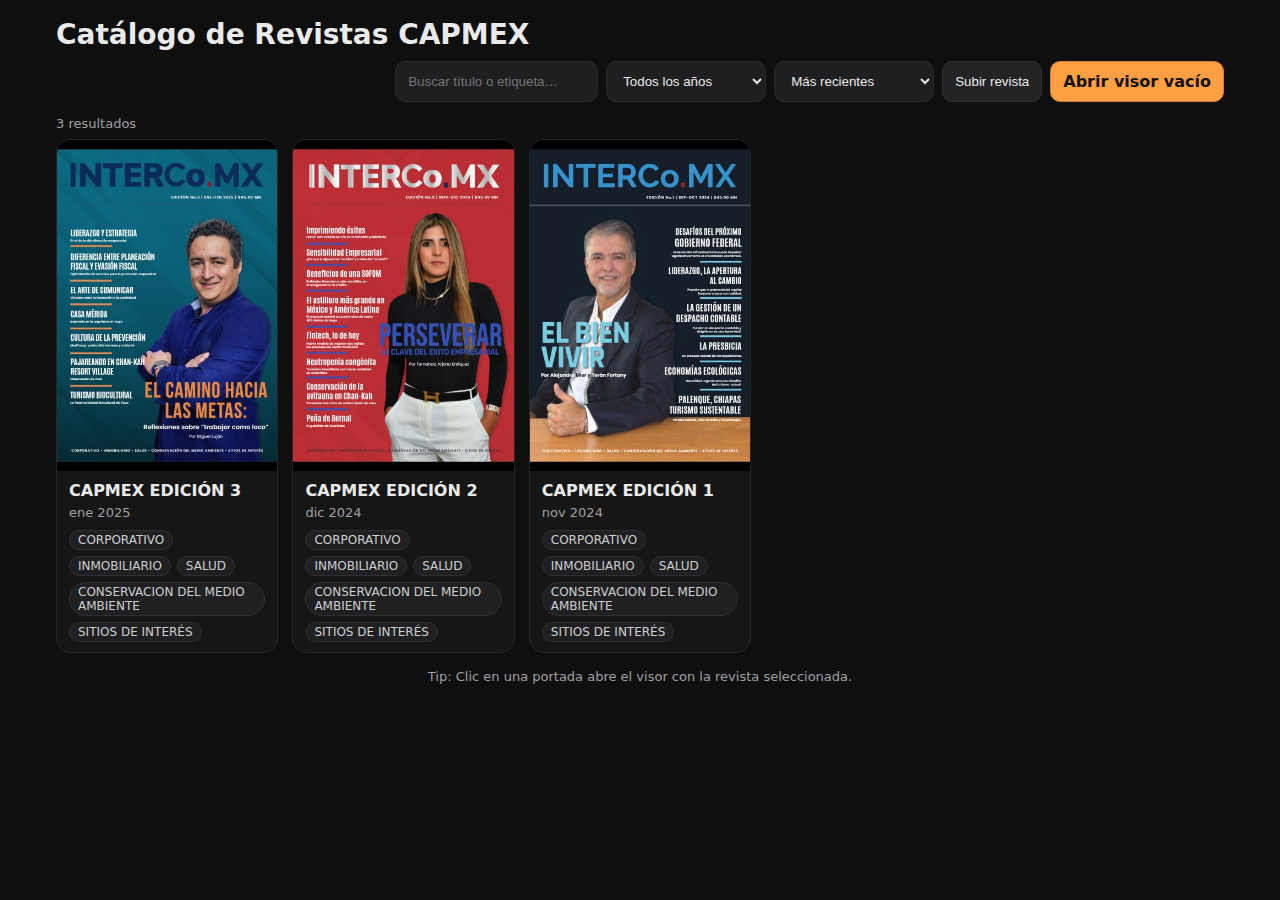
<file: catalogo.html>
<!doctype html>
<html lang="es">
<head>
  <meta charset="utf-8" />
  <title>Catálogo de Revistas CAPMEX</title>
  <meta name="viewport" content="width=device-width, initial-scale=1" />
  <style>
    :root{
      --bg:#0f0f10; --panel:#161617; --txt:#eaeaea; --muted:#a0a0a0; --accent:#ff9f43;
      --maxw:1200px;
    }
    *{box-sizing:border-box}
    html,body{height:100%}
    body{margin:0;background:var(--bg);color:var(--txt);font-family:system-ui,-apple-system,Segoe UI,Roboto,Arial,sans-serif}
    a{color:inherit;text-decoration:none}
    .wrap{max-width:var(--maxw);margin:0 auto;padding:18px 16px}
    header{display:flex;flex-wrap:wrap;gap:10px;align-items:center;margin-bottom:14px}
    h1{margin:0;font-size:clamp(20px,2.6vw,28px)}
    .bar{display:flex;gap:8px;flex-wrap:wrap;margin-left:auto}
    .bar input,.bar select{background:#1f1f21;color:var(--txt);border:1px solid #2a2a2c;border-radius:10px;padding:10px 12px;min-width:160px}
    .btn{background:#232325;border:1px solid #2e2e31;color:var(--txt);border-radius:10px;padding:10px 12px;cursor:pointer}
    .btn:hover{background:#2b2b2f}
    .btn.accent{background:var(--accent);border-color:#cd7e2f;color:#121212;font-weight:600}
    .muted{color:var(--muted);font-size:13px}
    .grid{display:grid;gap:14px;grid-template-columns:repeat(auto-fill,minmax(220px,1fr))}
    .card{background:var(--panel);border:1px solid #252528;border-radius:14px;overflow:hidden;display:flex;flex-direction:column}
    .thumb{aspect-ratio:2/3;background:#0b0b0b;display:block;position:relative;overflow:hidden}
    .thumb img{width:100%;height:100%;object-fit:cover;display:block;transition:transform .25s ease}
    .card:hover .thumb img{transform:scale(1.03)}
    .meta{padding:10px 12px;display:flex;flex-direction:column;gap:4px}
    .title{font-weight:600;line-height:1.25}
    .sub{font-size:13px;color:var(--muted)}
    .tags{display:flex;gap:6px;flex-wrap:wrap;margin-top:6px}
    .tag{font-size:12px;color:#cfcfcf;border:1px solid #303033;background:#202023;border-radius:999px;padding:2px 8px}
    footer{margin-top:16px;display:flex;justify-content:center}
    .empty{padding:24px;text-align:center;color:var(--muted)}

    /* diálogo */
    dialog{border:1px solid #303033;background:#171718;color:var(--txt);border-radius:14px;padding:0;max-width:min(760px,96vw)}
    dialog header{padding:12px 14px;border-bottom:1px solid #2a2a2c}
    dialog .content{padding:14px}
    dialog .row{display:flex;gap:8px;flex-wrap:wrap}
    dialog input{width:100%;background:#1f1f21;color:var(--txt);border:1px solid #2a2a2c;border-radius:10px;padding:10px 12px}
    dialog .actions{display:flex;gap:8px;justify-content:flex-end;padding:12px 14px;border-top:1px solid #2a2a2c}
    .code{background:#0e0e0f;border:1px solid #2a2a2c;border-radius:10px;padding:10px;overflow:auto;font-family:ui-monospace, SFMono-Regular, Menlo, Consolas, monospace;font-size:12px;color:#e6e6e6}
  </style>
</head>
<body>
  <div class="wrap">
    <header>
      <h1>Catálogo de Revistas CAPMEX</h1>
      <div class="bar">
        <input id="q" type="search" placeholder="Buscar título o etiqueta…" />
        <select id="year"></select>
        <select id="sort">
          <option value="date-desc">Más recientes</option>
          <option value="date-asc">Más antiguas</option>
          <option value="title-asc">Título A–Z</option>
          <option value="title-desc">Título Z–A</option>
        </select>
        <button id="btnUpload" class="btn">Subir revista</button>
        <a href="flipbook2.html" class="btn accent" id="demoLink" target="_blank" rel="noopener">Abrir visor vacío</a>
      </div>
    </header>

    <div id="count" class="muted" style="margin-bottom:8px"></div>

    <section id="grid" class="grid" aria-live="polite"></section>
    <div id="empty" class="empty" hidden>No hay resultados con los filtros actuales.</div>

    <footer class="muted">Tip: Clic en una portada abre el visor con la revista seleccionada.</footer>
  </div>

  <!-- Diálogo: Subir revista -->
  <dialog id="dlgUpload">
    <header><strong>Subir nueva revista</strong></header>
    <div class="content">
      <div class="row">
        <input id="uTitle" placeholder="Título (ej. INTERCo.MX No. 2)" />
        <input id="uMonth" type="month" />
      </div>
      <div class="row">
        <input id="uTags" placeholder="Etiquetas (separadas por coma, ej. salud, turismo)" />
      </div>
      <div class="row" style="gap:12px;align-items:flex-start;margin-top:8px">
        <div style="flex:1 1 260px">
          <input id="uPdf" type="file" accept="application/pdf" />
          <div class="muted" style="margin-top:6px">Selecciona el PDF (solo .pdf)</div>
          <canvas id="uCanvas" width="400" height="600" style="margin-top:10px;background:#000;border-radius:10px;border:1px solid #2a2a2c"></canvas>
          <div class="muted" style="margin-top:6px">Miniatura 400×600 (generada)</div>
        </div>
        <div style="flex:1 1 320px">
          <div class="muted" style="margin-bottom:6px">Ficha generada</div>
          <pre id="uJson" class="code" style="height:260px;overflow:auto">{ }</pre>
        </div>
      </div>
    </div>
    <div class="actions">
      <button id="uCancel" class="btn">Cancelar</button>
      <button id="uSend" class="btn accent">Guardar en servidor</button>
    </div>
  </dialog>

  <!-- Librería PDF.js local -->
  <script src="assets/revistas/portadas/libs/pdfjs/pdf.min.js"></script>
  <script> pdfjsLib.GlobalWorkerOptions.workerSrc = "assets/revistas/portadas/libs/pdfjs/pdf.worker.min.js"; </script>

  <script>
    // ===== Config =====
    const DATA_URL   = 'revistas.json';     // maestro en servidor
    const VIEWER_URL = 'flipbook2.html';    // visor
    const MAX_MB     = 25;                  // límite de PDF (cliente)

    // Estado
    let data = []; let filtered = [];

    // Refs
    const $grid  = document.getElementById('grid');
    const $empty = document.getElementById('empty');
    const $count = document.getElementById('count');
    const $q     = document.getElementById('q');
    const $year  = document.getElementById('year');
    const $sort  = document.getElementById('sort');

    // Subida
    const dlgU   = document.getElementById('dlgUpload');
    const uTitle = document.getElementById('uTitle');
    const uMonth = document.getElementById('uMonth');
    const uTags  = document.getElementById('uTags');
    const uPdf   = document.getElementById('uPdf');
    const uCanvas= document.getElementById('uCanvas');
    const uJson  = document.getElementById('uJson');
    const uCancel= document.getElementById('uCancel');
    const uSend  = document.getElementById('uSend');

    // Init
    (async function init(){
      await fetchAndRender();
      $q.addEventListener('input', apply);
      $year.addEventListener('change', apply);
      $sort.addEventListener('change', apply);

      document.getElementById('btnUpload').addEventListener('click', ()=>{
        uTitle.value=''; uMonth.value=''; uTags.value=''; uPdf.value=''; uJson.textContent='{ }';
        const ctx=uCanvas.getContext('2d'); ctx.fillStyle='#000'; ctx.fillRect(0,0,uCanvas.width,uCanvas.height);
        dlgU.showModal();
      });
      uCancel.onclick = ()=> dlgU.close();
      uPdf.addEventListener('change', onPdfChosen);
      uSend.addEventListener('click', saveToServer);
    })();

    async function fetchAndRender(){
      try{
        const res = await fetch(DATA_URL, {cache:'no-store'});
        data = await res.json();
      }catch(e){ data = []; }
      const years = [...new Set(data.map(d => new Date(d.fecha).getFullYear()))].sort((a,b)=>b-a);
      $year.innerHTML = `<option value="">Todos los años</option>` + years.map(y=>`<option>${y}</option>`).join('');
      apply();
    }

    function apply(){
      const q = $q.value.trim().toLowerCase();
      const y = $year.value;
      const s = $sort.value;

      filtered = data.filter(r => {
        const matchesQ = !q || r.titulo.toLowerCase().includes(q) || (r.tags||[]).some(t=>t.toLowerCase().includes(q));
        const matchesY = !y || new Date(r.fecha).getFullYear().toString() === y;
        return matchesQ && matchesY;
      });

      filtered.sort((a,b)=>{
        if (s==="date-desc") return new Date(b.fecha)-new Date(a.fecha);
        if (s==="date-asc")  return new Date(a.fecha)-new Date(b.fecha);
        if (s==="title-asc") return a.titulo.localeCompare(b.titulo,'es');
        if (s==="title-desc")return b.titulo.localeCompare(a.titulo,'es');
        return 0;
      });

      render();
    }

    function render(){
      $grid.innerHTML = '';
      if (!filtered.length){ $empty.hidden=false; $count.textContent='0 resultados'; return; }
      $empty.hidden=true; $count.textContent = `${filtered.length} resultado${filtered.length>1?'s':''}`;
      for (const r of filtered){
        const a = document.createElement('a');
        a.className = 'card';
        a.href = `${VIEWER_URL}?doc=${encodeURIComponent(r.pdf)}&title=${encodeURIComponent(r.titulo)}`;
        a.target = '_blank'; a.rel='noopener';

        const th = document.createElement('div'); th.className='thumb';
        const img = document.createElement('img'); img.loading='lazy'; img.alt=r.titulo; img.src=r.cover;
        th.appendChild(img);

        const meta = document.createElement('div'); meta.className='meta';
        const h3 = document.createElement('div'); h3.className='title'; h3.textContent=r.titulo;
        const sub = document.createElement('div'); sub.className='sub';
        const d = new Date(r.fecha); sub.textContent = d.toLocaleDateString('es-MX',{year:'numeric', month:'short'});
        const tags = document.createElement('div'); tags.className='tags';
        (r.tags||[]).forEach(t=>{ const s=document.createElement('span'); s.className='tag'; s.textContent=t; tags.appendChild(s); });

        meta.appendChild(h3); meta.appendChild(sub); if((r.tags||[]).length) meta.appendChild(tags);
        a.appendChild(th); a.appendChild(meta);
        $grid.appendChild(a);
      }
    }

    // ===== Utilidades =====
    function slugify(s){ return s.toLowerCase().normalize('NFD').replace(/[\u0300-\u036f]/g,'').replace(/[^a-z0-9]+/g,'-').replace(/(^-|-$)/g,''); }
    function parseTags(value){ return value.split(',').map(s => s.trim()).filter(Boolean).slice(0, 12); }

    function fitIntoCanvas(srcCanvas, targetW=400, targetH=600, bg='#000'){
      const out = document.createElement('canvas');
      out.width = targetW; out.height = targetH;
      const ctx = out.getContext('2d');
      ctx.fillStyle = bg; ctx.fillRect(0,0,targetW,targetH);
      const scale = Math.min(targetW / srcCanvas.width, targetH / srcCanvas.height);
      const w = Math.round(srcCanvas.width  * scale);
      const h = Math.round(srcCanvas.height * scale);
      const x = Math.floor((targetW - w) / 2);
      const y = Math.floor((targetH - h) / 2);
      ctx.imageSmoothingQuality = 'high';
      ctx.drawImage(srcCanvas, x, y, w, h);
      return out;
    }

    // ===== Subida: portada + JSON =====
    async function onPdfChosen(e){
      const file = e.target.files?.[0];
      if (!file) return;
      if (!/\.pdf$/i.test(file.name)){ alert('Selecciona un archivo PDF'); uPdf.value=''; return; }

      if (!uTitle.value) uTitle.value = file.name.replace(/\.pdf$/i,'').replace(/[-_]+/g,' ').trim();
      if (!uMonth.value) uMonth.value = new Date().toISOString().slice(0,7);

      const bytes = await file.arrayBuffer();
      const pdf = await pdfjsLib.getDocument({data:bytes}).promise;
      const page = await pdf.getPage(1);
      const vp = page.getViewport({ scale: 1.6 });
      const tmp = document.createElement('canvas');
      tmp.width = Math.round(vp.width); tmp.height = Math.round(vp.height);
      await page.render({ canvasContext: tmp.getContext('2d'), viewport: vp }).promise;

      // Miniatura 400×600
      const thumb = fitIntoCanvas(tmp, 400, 600, '#000');
      uCanvas.width = thumb.width; uCanvas.height = thumb.height;
      uCanvas.getContext('2d').drawImage(thumb, 0, 0);

      const slug = slugify(uTitle.value || file.name.replace(/\.pdf$/i,''));
      const yyyyMM = uMonth.value || new Date().toISOString().slice(0,7);
      const ficha = {
        id: slug,
        titulo: uTitle.value || file.name,
        fecha: `${yyyyMM}-01`,
        pdf: `assets/revistas/${slug}.pdf`,
        cover: `assets/revistas/portadas/${slug}.jpg`,
        tags: parseTags(uTags.value || '')
      };
      uJson.textContent = JSON.stringify(ficha, null, 2);
    }

    async function saveToServer(){
      const file = uPdf.files?.[0];
      if (!file){ alert('Selecciona un PDF.'); return; }
      if (!uTitle.value || !uMonth.value){ alert('Completa Título y Mes.'); return; }
      if (file.size > MAX_MB * 1024 * 1024){
        alert(`El PDF pesa ${(file.size/1024/1024).toFixed(1)} MB. Máximo permitido: ${MAX_MB} MB.`);
        return;
      }

      // Blob de miniatura 400×600 desde uCanvas
      const blobThumb = await new Promise(res => uCanvas.toBlob(res, 'image/jpeg', 0.85));
      if (!blobThumb){ alert('No se pudo generar la miniatura'); return; }

      const slug = slugify(uTitle.value || file.name.replace(/\.pdf$/i,''));
      const ficha = {
        id: slug,
        titulo: uTitle.value,
        fecha: `${uMonth.value}-01`,
        pdf: `assets/revistas/${slug}.pdf`,
        cover: `assets/revistas/portadas/${slug}.jpg`,
        tags: parseTags(uTags.value || '')
      };

      const fd = new FormData();
      fd.append('pdf', file, `${slug}.pdf`);
      fd.append('thumb', blobThumb, `${slug}.jpg`);
      fd.append('meta', JSON.stringify(ficha));

      try{
        const resp = await fetch('api/upload.php', { method:'POST', body: fd });
        if (!resp.ok) throw new Error('HTTP '+resp.status);
        const result = await resp.json();
        if (!result.ok) throw new Error(result.error || 'Error servidor');

        // Actualiza data local y re-renderiza
        data.unshift(result.item);
        apply();
        dlgU.close();
      }catch(err){
        console.error(err);
        alert('No se pudo guardar en el servidor. Revisa permisos de carpetas y PHP.');
      }
    }
  </script>
</body>
</html>
</file>
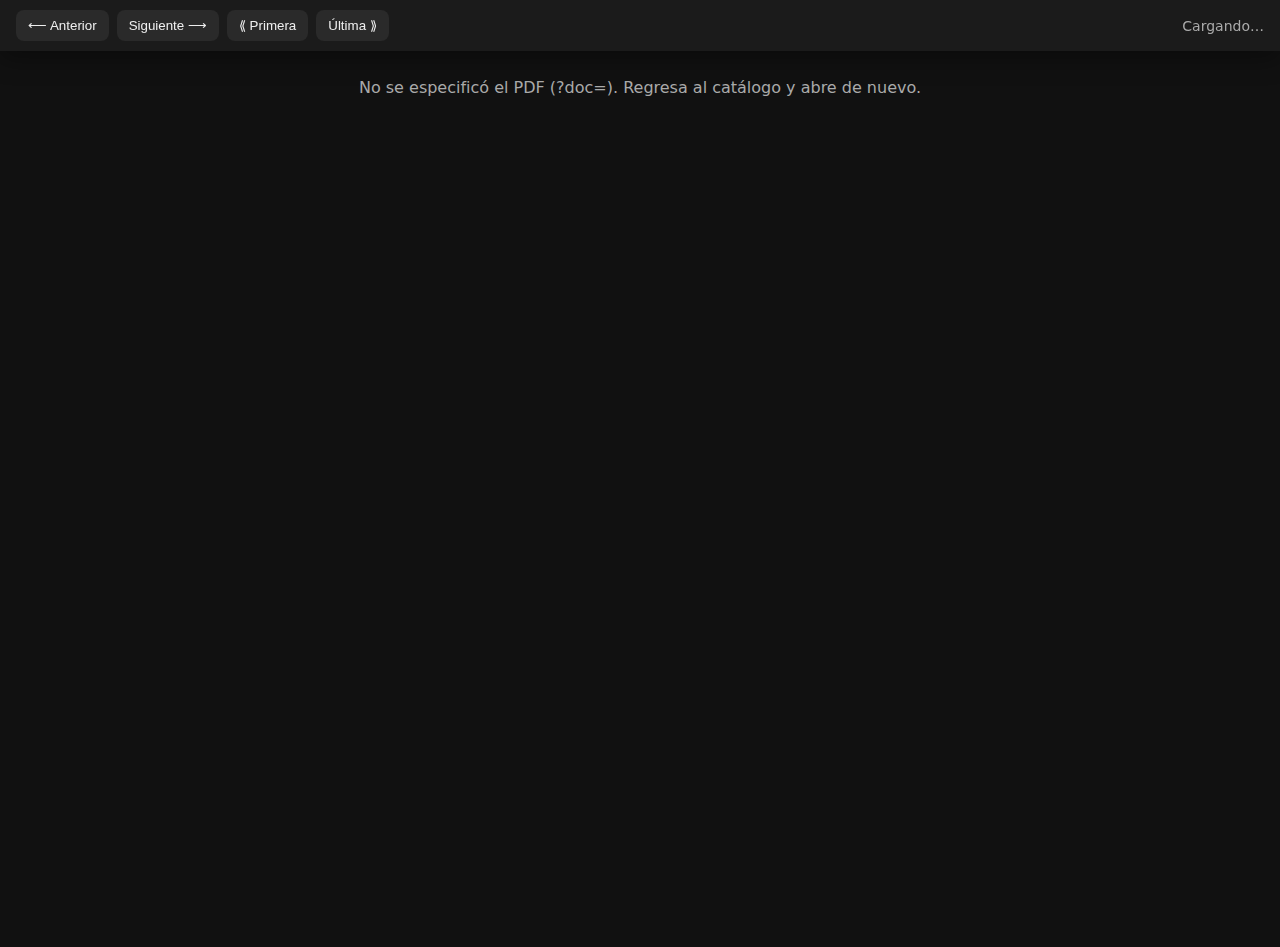
<file: flipbook2.html>
<!doctype html>
<html lang="es">
<head>
  <meta charset="utf-8" />
  <title>Flipbook — CAPMEX</title>
  <meta name="viewport" content="width=device-width, initial-scale=1" />
  <style>
    :root{
      --bg:#111; --panel:#1b1b1b; --txt:#eee; --muted:#aaa;
      --toolbar-h:64px; --maxw:1400px;
    }
    *{box-sizing:border-box}
    html,body{height:100%}
    body{
      margin:0; background:var(--bg); color:var(--txt);
      font-family:system-ui,-apple-system,Segoe UI,Roboto,Arial,sans-serif;
      padding-top:var(--toolbar-h);
    }
    .toolbar{
      position:fixed; inset:0 0 auto 0; z-index:9;
       z-index: 10000;
      display:flex; gap:8px; align-items:center; flex-wrap:wrap;
      background:var(--panel); padding:10px 16px; box-shadow:0 8px 24px rgba(0,0,0,.35);
    }
    .btn{border:0; border-radius:8px; padding:8px 12px; background:#2a2a2a; color:var(--txt); cursor:pointer}
    .btn:hover{background:#333}
    .status{margin-left:auto; color:var(--muted); font-size:14px
    }

    #stage{
      height:calc(100vh - var(--toolbar-h));
      display:flex; justify-content:center; align-items:center;
      width:100%; max-width:var(--maxw); margin:0 auto; padding:0 12px;
      touch-action: pan-y; /* permitir scroll vertical, bloquear pan-x (ya volteamos con tap/drag) */
    }
    #flipbook{background:#222; box-shadow:0 10px 30px rgba(0,0,0,.5)}
    .page{background:#212121; overflow:hidden; user-select:none; -webkit-user-select:none; touch-action:none;}
    .page img{width:100%; height:100%; display:block; object-fit:contain; object-position:center; pointer-events:none;}

    /* Desktop: una hoja (sheet) contiene 2 imágenes (izq/der) */
    .sheet{ display:flex; width:100%; height:100%; }
    .sheet > img{ width:50%; height:100%; object-fit:contain; object-position:center; }

    /* Móvil: cada mitad ocupa página completa */
    .page-half img{ width:100%; height:100%; object-fit:contain; object-position:center; }

    #loader{text-align:center; color:var(--muted); padding:14px}
    .hidden{display:none!important}
  </style>
</head>
<body>
  <!-- Barra -->
  <div class="toolbar" id="toolbar">
    <button id="prev"   class="btn" type="button">⟵ Anterior</button>
    <button id="next"   class="btn" type="button">Siguiente ⟶</button>
    <button id="first"  class="btn" type="button">⟪ Primera</button>
    <button id="last"   class="btn" type="button">Última ⟫</button>
    <span id="pageInfo" class="status">Cargando…</span>
  </div>

  <div id="loader">Preparando visor…</div>

  <main id="stage">
    <div id="flipbook"></div>
  </main>

  <!-- Librerías -->
  <script src="assets/revistas/portadas/libs/jquery/jquery.min.js"></script>
  <script src="assets/revistas/portadas/libs/turnjs/turn.min.js"></script>
  <script src="assets/revistas/portadas/libs/pdfjs/pdf.min.js"></script>
  <script>
    if (window.pdfjsLib) {
      pdfjsLib.GlobalWorkerOptions.workerSrc = "assets/revistas/portadas/libs/pdfjs/pdf.worker.min.js";
    }
  </script>

  <script>
  // ==========================
  //  AJUSTES RÁPIDOS (PERILLAS)
  // ==========================
  // Calidad/nitidez de render:
  const SCALE_INNER       = 1.60;   // interiores
  const SCALE_COVER       = 1.40;   // portada/contraportada
  // Tamaño mínimo visible para que no quede ilegible:
  const DESKTOP_MIN_SCALE = 0.62;
  const MOBILE_MIN_SCALE  = 0.86;
  // Umbrales de layout:
  const BREAKPOINT_NARROW = 900;    // < 900 = móvil
  const SPREAD_THRESHOLD  = 1.20;   // (w/h) > 1.20 => spread (doble)

  // =============== Parámetros URL ===============
  const params   = new URLSearchParams(location.search);
  let   PDF_URL  = params.get('doc')   || "";
  const TITLE    = params.get('title') || "Revista CAPMEX";

  if (PDF_URL && !/^https?:\/\//i.test(PDF_URL) && !PDF_URL.startsWith('assets/')) {
    PDF_URL = 'assets/revistas/' + PDF_URL.replace(/^\/+/, '');
  }
  if (!/^https?:\/\/|^assets\/revistas\//i.test(PDF_URL)) PDF_URL = "";

  try { document.title = `${TITLE} — Flipbook`; } catch {}

  // =============== Refs UI ===============
  const $toolbar = $("#toolbar"), $stage = $("#stage"), $loader = $("#loader");
  const $pageInfo = $("#pageInfo");
  let $flip = $("#flipbook"); // ¡OJO!: let, porque lo re-asignamos cuando reconstruimos

  // =============== Estado ===============
  let spreads = [];  // [{type:'single', src,w,h} | {type:'spread', left:{src,w,h}, right:{src,w,h}, w,h}]
  let total   = 0;
  let canonicalDesktopW=0, canonicalDesktopH=0; // hoja completa
  let canonicalMobileW =0, canonicalMobileH =0; // media hoja
  let pageW0=0, pageH0=0;

  const isMobile = () => window.innerWidth < BREAKPOINT_NARROW;

  function syncToolbarHeight(){
    const h = Math.ceil($toolbar.outerHeight() || 64);
    document.documentElement.style.setProperty('--toolbar-h', h + 'px');
  }

  // ==== Helpers gráficos ====
  function splitCanvas(c){
    const w=c.width, h=c.height, mid=Math.floor(w/2);
    const l=document.createElement('canvas'), r=document.createElement('canvas');
    l.width=mid; l.height=h; r.width=w-mid; r.height=h;
    l.getContext('2d').drawImage(c, 0,   0, mid,   h, 0, 0, mid,   h);
    r.getContext('2d').drawImage(c, mid, 0, w-mid, h, 0, 0, w-mid, h);
    return {
      left:  {src: l.toDataURL('image/jpeg',0.9), w:l.width, h:l.height},
      right: {src: r.toDataURL('image/jpeg',0.9), w:r.width, h:r.height}
    };
  }

  // Tamaño visible calculado desde canónicos (NO “baila” en resize)
  function computeSize(){
    const stageW = Math.min($stage.innerWidth(), window.innerWidth - 24);
    const toolbarH = parseFloat(getComputedStyle(document.documentElement).getPropertyValue('--toolbar-h')) || 64;
    const stageH = Math.max(260, window.innerHeight - toolbarH);

    const baseW = isMobile() ? canonicalMobileW : canonicalDesktopW;
    const baseH = isMobile() ? canonicalMobileH : canonicalDesktopH;

    const scaleW = stageW / baseW;
    const scaleH = stageH / baseH;
    const min = isMobile() ? MOBILE_MIN_SCALE : DESKTOP_MIN_SCALE;
    const scale = Math.max(min, Math.min(scaleW, scaleH));

    return { width: Math.floor(baseW*scale), height: Math.floor(baseH*scale) };
  }

  function applyLayout(force=false){
    const s = computeSize();
    if (!s.width || !s.height) return;
    if ($flip.data('turn')) {
      $flip.turn('display','single');
      $flip.turn('size', s.width, s.height);
      $flip.turn('center');
      if (force) $flip.turn('update');
    } else {
      $flip.css({width:s.width+'px', height:s.height+'px'});
    }
  }

function bindUI(){
  // Botones
  $("#prev").on("click", () => $flip.turn("previous"));
  $("#next").on("click", () => $flip.turn("next"));
  $("#first").on("click", () => $flip.turn("page", 1));
  $("#last").on("click", () => $flip.turn("page", total));

  // ---- TAP lateral con Pointer Events (mouse/pen/touch unificados) ----
  const el = document.getElementById('stage');

  let downX = 0, downY = 0, isDragging = false;
  let lastFlipTs = 0;                  // anti-doble click
  const DRAG_TOL = 12;                 // px
  const COOLDOWN = 260;                // ms

  function onPointerDown(ev){
    // Solo dentro del stage
    const r = el.getBoundingClientRect();
    if (ev.clientX < r.left || ev.clientX > r.right || ev.clientY < r.top || ev.clientY > r.bottom) return;

    isDragging = false;
    downX = ev.clientX;
    downY = ev.clientY;

    // evitamos que el toque se traduzca luego en click/mouseup sintético
    ev.preventDefault();
    ev.stopPropagation();

    // capturamos el puntero para recibir el pointerup aunque salga del elemento
    if (el.setPointerCapture && ev.pointerId != null) {
      try { el.setPointerCapture(ev.pointerId); } catch {}
    }
  }

  function onPointerMove(ev){
    if (!downX && !downY) return;
    const dx = ev.clientX - downX;
    const dy = ev.clientY - downY;
    if (Math.hypot(dx, dy) > DRAG_TOL) isDragging = true;
  }

  function onPointerUp(ev){
    // liberar captura si procede
    if (el.releasePointerCapture && ev.pointerId != null) {
      try { el.releasePointerCapture(ev.pointerId); } catch {}
    }

    // Cancelar si fue un arrastre
    if (isDragging) { downX = downY = 0; return; }

    // Anti-doble firing (ej. sistemas ruidosos)
    const now = Date.now();
    if (now - lastFlipTs < COOLDOWN) { downX = downY = 0; return; }
    lastFlipTs = now;

    // ¿toca izquierda o derecha?
    const rect = el.getBoundingClientRect();
    const x = ev.clientX - rect.left;
    if (x < rect.width * 0.35) $flip.turn("previous");
    else $flip.turn("next");

    ev.preventDefault();
    ev.stopPropagation();

    downX = downY = 0;
  }

  // Importante: usamos pointer events sólo una vez (sin duplicar mouse/touch)
  el.addEventListener('pointerdown', onPointerDown, {passive:false});
  el.addEventListener('pointermove', onPointerMove, {passive:true});
  el.addEventListener('pointerup',   onPointerUp,   {passive:false});

  // Re-montar si cambia de móvil↔escritorio; si no, sólo reajustar
  $(window).on("resize orientationchange", ()=>{
    const wasMobile = $flip.data('__isMobile');
    const nowMobile = isMobile();
    if (wasMobile !== nowMobile) { mountFlip(); return; }
    syncToolbarHeight();
    applyLayout(true);
  });
}

  // --- Scroll para pasar página (rueda del mouse / trackpad) ---
  function bindWheelPaging() {
    const el = document.getElementById('stage');
    if (!el) return;

    let accum = 0;                  // acumula deltas pequeños (trackpad)
    const THRESH = 120;             // umbral típico de una “muesca” de rueda
    let lastFlip = 0;
    const COOLDOWN = 220;           // ms entre flips para no disparar varios

    function handler(ev) {
      if (!$flip.data('turn')) return;

      // solo si el cursor está sobre el visor
      const rect = el.getBoundingClientRect();
      const x = ev.clientX, y = ev.clientY;
      if (x < rect.left || x > rect.right || y < rect.top || y > rect.bottom) return;

      const dx = ev.deltaX || 0;
      const dy = ev.deltaY || 0;
      const mainDelta = Math.abs(dx) > Math.abs(dy) ? dx : dy;

      accum += mainDelta;

      const now = Date.now();
      if (Math.abs(accum) >= THRESH && (now - lastFlip) >= COOLDOWN) {
        if (accum > 0) $flip.turn('next'); else $flip.turn('previous');
        lastFlip = now;
        accum = 0;
        ev.preventDefault();
      }
    }

    el.addEventListener('wheel', handler, { passive: false });
  }

  function mountFlip(){
    // destruir (si existía) y recrear contenedor
    if ($flip && $flip.data('turn')) { try { $flip.turn('destroy'); } catch{} }
    $("#flipbook").replaceWith('<div id="flipbook"></div>');
    $flip = $("#flipbook");

    $flip.empty();
    total = 0;
    const mobile = isMobile();
    $flip.data('__isMobile', mobile);

    if (mobile){
      // MÓVIL: cada spread -> dos páginas; single -> una página
      spreads.forEach(pg=>{
        if (pg.type==='spread'){
          $flip.append($('<div class="page page-half"><img/></div>').find('img').attr('src', pg.left.src).end());
          $flip.append($('<div class="page page-half"><img/></div>').find('img').attr('src', pg.right.src).end());
          total += 2;
        } else {
          $flip.append($('<div class="page page-half"><img/></div>').find('img').attr('src', pg.src).end());
          total += 1;
        }
      });
      pageW0 = canonicalMobileW; pageH0 = canonicalMobileH;
    } else {
      // ESCRITORIO: spread como hoja (dos imágenes dentro); single como página normal
      spreads.forEach(pg=>{
        if (pg.type==='spread'){
          const $sheet = $('<div class="page sheet"></div>');
          $sheet.append($('<img/>').attr('src', pg.left.src));
          $sheet.append($('<img/>').attr('src', pg.right.src));
          $flip.append($sheet); total += 1;
        } else {
          $flip.append($('<div class="page"><img/></div>').find('img').attr('src', pg.src).end());
          total += 1;
        }
      });
      // marcar portada/contra duras (si existen como single)
      const $pages = $flip.children('.page');
      if ($pages.length>0)  $pages.first().addClass('hard');
      if ($pages.length>1)  $pages.last().addClass('hard');
      pageW0 = canonicalDesktopW; pageH0 = canonicalDesktopH;
    }

    // Inicializar Turn.js en SINGLE
    $flip.turn({
      width: pageW0, height: pageH0,
      autoCenter:true, elevation:50, gradients:true, acceleration:true,
      display:'single', page:1,
      when:{
        startup: ()=>{ $flip.turn('display','single'); applyLayout(true); },
        turning: ()=>{ $flip.turn('display','single'); applyLayout(true); },
        turned:  (e,page)=>{ $pageInfo.text(`${TITLE} — Página ${page} / ${total}`); $flip.turn('display','single'); applyLayout(true); }
      }
    });

    syncToolbarHeight(); applyLayout(true);
    setTimeout(()=>{ try{$flip.turn('page',1); $flip.turn('update');}catch{} },0);
  }

  async function ensurePdfExists(url){
    try{
      const r = await fetch(url, {method:'HEAD', cache:'no-store'});
      if (!r.ok) throw new Error('HTTP '+r.status);
    }catch(e){ throw new Error('No se encontró el PDF (404). Verifica la ruta: '+url); }
  }

  (async function init(){
    try{
      if (!PDF_URL){
        $loader.text("No se especificó el PDF (?doc=). Regresa al catálogo y abre de nuevo.");
        return;
      }
      await ensurePdfExists(PDF_URL);

      const pdf = await pdfjsLib.getDocument(PDF_URL).promise;
      $pageInfo.text(`Cargando ${TITLE}…`);
      $loader.text(`Cargando y renderizando ${pdf.numPages} páginas…`);

      spreads = [];

      for (let p=1; p<=pdf.numPages; p++){
        const isEdge = (p===1 || p===pdf.numPages);
        const scale  = isEdge ? SCALE_COVER : SCALE_INNER;

        const page = await pdf.getPage(p);
        const vp   = page.getViewport({ scale });
        const c    = document.createElement('canvas');
        c.width  = Math.ceil(vp.width);
        c.height = Math.ceil(vp.height);
        await page.render({ canvasContext:c.getContext('2d'), viewport:vp }).promise;

        const ratio = c.width / c.height;
        if (!isEdge && ratio > SPREAD_THRESHOLD){
          // interior ancho => spread
          const halves = splitCanvas(c);
          spreads.push({ type:'spread', left:halves.left, right:halves.right, w:c.width, h:c.height });
        } else {
          // portada/contra o interiores verticales => single
          spreads.push({ type:'single', src:c.toDataURL('image/jpeg',0.9), w:c.width, h:c.height });
        }
        await new Promise(r=>setTimeout(r,0));
      }

      // Fijar canónicos estables desde la primera interior si existe; si no, la primera
      const firstInterior = spreads.find(pg => pg.type==='spread') || spreads.find(pg => pg.type==='single') || spreads[0];
      if (firstInterior.type==='spread'){
        canonicalDesktopW = firstInterior.w;   canonicalDesktopH = firstInterior.h;   // hoja completa
        canonicalMobileW  = Math.floor(firstInterior.w/2); canonicalMobileH = firstInterior.h; // media hoja
      } else {
        canonicalDesktopW = firstInterior.w;   canonicalDesktopH = firstInterior.h;
        canonicalMobileW  = firstInterior.w;   canonicalMobileH  = firstInterior.h;
      }

      // Montar el flip (según móvil/escritorio) e inicializar
      mountFlip();

      $loader.addClass('hidden');
      bindUI();
      bindWheelPaging(); // ← activar scroll para pasar páginas

    }catch(err){
      console.error(err);
      $loader.text(err.message || "No se pudo cargar el PDF. Verifica la ruta y vuelve a intentar.");
      $pageInfo.text("Error al cargar el PDF");
    }
  })();
  </script>
</body>
</html>
</file>
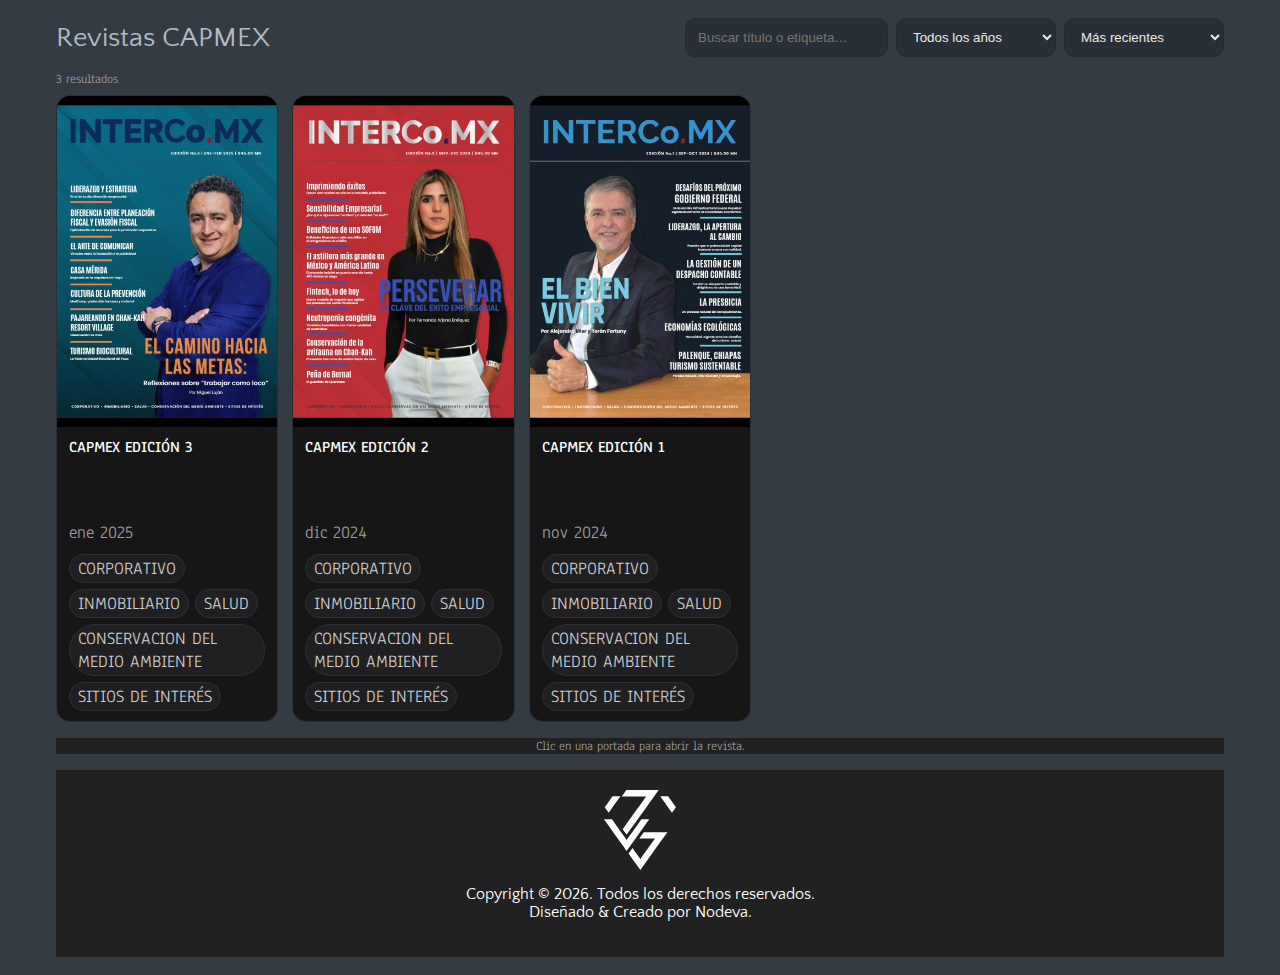
<file: revista_dig.html>
<!doctype html>
<html lang="es">
<head>
  <meta charset="utf-8" />
  <title>Revistas CAPMEX</title>
  <meta name="viewport" content="width=device-width, initial-scale=1" />
  <meta name="description" content="Catálogo de revistas CAPMEX — consulta ediciones por fecha o tema." />
  <link rel="stylesheet" href="assets/css/estilos-revdig.css">
  <link rel="stylesheet" href="assets/css/estilos.css">
</head>
<body>
  <div class="wrap">
    <header>
      <h1>Revistas CAPMEX</h1>
      <div class="bar">
        <input id="q" type="search" placeholder="Buscar título o etiqueta…" />
        <select id="year"></select>
        <select id="sort">
          <option value="date-desc">Más recientes</option>
          <option value="date-asc">Más antiguas</option>
          <option value="title-asc">Título A–Z</option>
          <option value="title-desc">Título Z–A</option>
        </select>
      </div>
    </header>

    <div id="count" class="muted" style="margin-bottom:8px"></div>

    <section id="grid" class="grid" aria-live="polite"></section>
    <div id="empty" class="empty" hidden>No hay resultados con los filtros actuales.</div>

    <footer class="muted">Clic en una portada para abrir la revista.</footer>
    <footer style="text-align: center;">
      					<!-- copyright -->
					<div class="copyright text-center">
						<a href="index.html">
							<!-- <img src="images/logo-meghna.png" alt="Meghna" />  -->
							<svg width="80px" height="80px" viewBox="0 0 236.21 263.06" version="1.1"
								xmlns="http://www.w3.org/2000/svg" xmlns:xlink="http://www.w3.org/1999/xlink">
								<path class="logo"
									d="M73.36.09C108.19-.03,143.02-.03,177.85.09l1.26.11c-1.06,1.45-2.12,2.9-3.17,4.36-28.87,40.29-57.73,80.59-86.59,120.89-5.08,7.09-10.09,14.23-15.3,21.22-4.28-6-8.59-11.99-12.88-17.99,6.23-8.66,12.37-17.39,18.63-26.03,7.84-10.93,15.67-21.85,23.48-32.79,11.63-16.22,23.25-32.44,34.86-48.68-26.62.05-53.25-.15-79.86.1,5-7.08,10.19-14.04,15.08-21.19M27.73,20.87c8.64-.07,17.27-.03,25.91-.04-2.68,3.79-5.4,7.56-8.1,11.34-7.2,10.12-14.49,20.18-21.7,30.29-1.76,2.48-3.51,4.96-5.26,7.43-1.17,1.61-2.35,3.21-3.53,4.81-4.32-5.99-8.61-12-12.9-18.02,3.9-5.55,7.83-11.09,11.83-16.58,3.06-4.22,6.04-8.5,9.08-12.73,1.59-2.15,3.15-4.31,4.67-6.5M185.16,21.41l.08-.66c7.2.11,14.41.07,21.61.07h3.67c8.62,11.9,17.14,23.87,25.69,35.82-1.58,2.22-3.15,4.42-4.72,6.64-2.69,3.81-5.45,7.58-8.17,11.37-2.16-2.73-4.17-5.56-6.16-8.41-10.54-15.03-21.42-29.83-32-44.83M0,96.55c1.6-.05,3.19-.12,4.79-.11,4.76.03,9.52,0,14.27,0,2.29.01,4.57.03,6.86.1,14.52,20.63,29.4,41.02,43.98,61.62l.76,1.04c1.2,1.65,2.4,3.3,3.61,4.95,2.4-3.34,4.82-6.67,7.14-10.08,3.34-4.57,6.67-9.15,9.92-13.79,2.03-2.75,4.01-5.54,6.01-8.31,8.43-11.83,16.96-23.59,25.33-35.45,8.64-.03,17.29-.04,25.94-.02-2.39,3.29-4.75,6.59-7.11,9.9-5.05,7.06-10.06,14.15-15.17,21.16-2.39,3.37-4.82,6.72-7.15,10.13-3.49,4.83-7,9.66-10.46,14.51-7.1,9.77-14.07,19.66-21.12,29.48-1.8,2.51-3.54,5.06-5.39,7.54-1.56,2.07-3.05,4.2-4.52,6.33-1.14,1.62-2.34,3.21-3.55,4.77-2.42-3.63-5.05-7.13-7.55-10.72-2.11-2.97-4.24-5.93-6.38-8.87-2.41-3.33-4.77-6.68-7.15-10.02-8.68-12.05-17.28-24.15-25.94-36.21-8.52-11.67-16.77-23.54-25.28-35.22-.62-.91-1.23-1.82-1.84-2.74M130.66,138.83c1.67,0,3.34,0,5.01,0,5.52-.02,11.03-.02,16.54-.02,3.03,0,6.07.03,9.1,0,2.01-.02,4.02-.03,6.03-.02,1.99,0,3.98,0,5.98,0,11.63.07,23.26-.03,34.89-.03-3.5,5.01-7.11,9.93-10.62,14.93l-.56.74c-2.34,3.15-4.59,6.36-6.85,9.56-5.66,7.96-11.4,15.86-17.06,23.82-5.24,7.26-10.43,14.56-15.65,21.83-3.69,5.22-7.44,10.4-11.14,15.62-8.65,12.12-17.38,24.19-26,36.34-.32.36-.96,1.08-1.28,1.44-.69-.98-1.38-1.95-2.06-2.93-1.9-2.79-3.9-5.52-5.91-8.24-2.79-3.83-5.5-7.73-8.27-11.58-5.37-7.54-10.8-15.03-16.14-22.59-2.02-2.93-4.13-5.81-6.24-8.68,2.12-3.27,4.48-6.35,6.75-9.5,1.05-1.46,2.08-2.93,3.13-4.39.7-.98,1.4-1.97,2.1-2.96.22-.34.67-1.03.89-1.38,1.38,1.85,2.73,3.73,4.07,5.61,1.89,2.64,3.8,5.28,5.67,7.95.67.95,1.35,1.9,2.03,2.86,1.57,2.23,3.13,4.46,4.71,6.69,3.08,4.36,6.26,8.66,9.36,13,5.76-7.86,11.43-15.78,17.04-23.74.24-.32.72-.95.96-1.27,1.26-1.69,2.51-3.4,3.71-5.14l.44-.66c1.98-2.83,4.03-5.61,6.08-8.39,6.73-9.35,13.34-18.78,20.11-28.09-4.8,0-9.6-.02-14.4.04-4.83-.03-9.67-.05-14.5-.02-1.17,0-2.33.02-3.49.03-6.42-.08-12.84,0-19.26-.08,2.29-3.34,4.71-6.6,7.01-9.94,2.62-3.61,5.18-7.25,7.82-10.83h0Z" />
							</svg>
						</a>

						<p class="mt-3">Copyright
							&copy;
							<script>
								document.write(new Date().getFullYear())
							</script>. Todos los derechos reservados. <br> Diseñado &amp; Creado por <a href="#">Nodeva</a>.
						</p>
					</div>
					<!-- /copyright -->
    </footer>
  </div>

  <script>
    // Config
    const DATA_URL   = 'revistas.json';      // el mismo que actualiza tu admin
    const VIEWER_URL = 'flipbook2.html';     // visor existente

    // Estado/refs
    let data = [], filtered = [];
    const $grid = document.getElementById('grid');
    const $empty = document.getElementById('empty');
    const $count = document.getElementById('count');
    const $q = document.getElementById('q');
    const $year = document.getElementById('year');
    const $sort = document.getElementById('sort');

    (async function init(){
      await fetchData();
      const years = [...new Set(data.map(d => new Date(d.fecha).getFullYear()))].sort((a,b)=>b-a);
      $year.innerHTML = `<option value="">Todos los años</option>` + years.map(y=>`<option>${y}</option>`).join('');

      // Estado desde URL (para compartir filtros)
      const sp = new URLSearchParams(location.search);
      $q.value = sp.get('q') || '';
      $year.value = sp.get('year') || '';
      $sort.value = sp.get('sort') || 'date-desc';

      apply();
      $q.addEventListener('input', apply);
      $year.addEventListener('change', apply);
      $sort.addEventListener('change', apply);
    })();

    async function fetchData(){
      try{
        const res = await fetch('revistas.json', { cache: 'no-store' });
        data = await res.json();
      }catch(e){ console.error('No se pudo leer revistas.json', e); data = []; }
    }

    function apply(){
      const q = $q.value.trim().toLowerCase();
      const y = $year.value;
      const s = $sort.value;

      filtered = data.filter(r=>{
        const matchesQ = !q || r.titulo.toLowerCase().includes(q) || (r.tags||[]).some(t=>t.toLowerCase().includes(q));
        const matchesY = !y || new Date(r.fecha).getFullYear().toString() === y;
        return matchesQ && matchesY;
      });

      filtered.sort((a,b)=>{
        if (s==="date-desc") return new Date(b.fecha)-new Date(a.fecha);
        if (s==="date-asc")  return new Date(a.fecha)-new Date(b.fecha);
        if (s==="title-asc") return a.titulo.localeCompare(b.titulo,'es');
        if (s==="title-desc")return b.titulo.localeCompare(a.titulo,'es');
        return 0;
      });

      // Actualiza URL (para compartir resultados)
      const sp = new URLSearchParams();
      if ($q.value) sp.set('q',$q.value);
      if ($year.value) sp.set('year',$year.value);
      if ($sort.value!=='date-desc') sp.set('sort',$sort.value);
      history.replaceState({}, '', location.pathname + (sp.toString()?`?${sp.toString()}`:''));

      render();
    }

    function render(){
      $grid.innerHTML='';
      if (!filtered.length){ $empty.hidden=false; $count.textContent='0 resultados'; return; }
      $empty.hidden=true; $count.textContent = `${filtered.length} resultado${filtered.length>1?'s':''}`;

      for (const r of filtered){
        const a = document.createElement('a');
        a.className='card';
        a.href = `${VIEWER_URL}?doc=${encodeURIComponent(r.pdf)}&title=${encodeURIComponent(r.titulo)}`;
        a.target='_blank'; a.rel='noopener';

        const th = document.createElement('div'); th.className='thumb';
        const img = document.createElement('img');
        img.loading='lazy'; img.decoding='async'; img.alt=r.titulo; img.src=r.cover;
        th.appendChild(img);

        const meta = document.createElement('div'); meta.className='meta';
        const h3 = document.createElement('div'); h3.className='title'; h3.textContent=r.titulo;
        const sub = document.createElement('div'); sub.className='sub';
        const d = new Date(r.fecha); sub.textContent = d.toLocaleDateString('es-MX',{year:'numeric', month:'short'});
        const tags = document.createElement('div'); tags.className='tags';
        (r.tags||[]).forEach(t=>{ const s=document.createElement('span'); s.className='tag'; s.textContent=t; tags.appendChild(s); });

        meta.appendChild(h3); meta.appendChild(sub); if((r.tags||[]).length) meta.appendChild(tags);

        a.appendChild(th); a.appendChild(meta);
        $grid.appendChild(a);
      }
    }
  </script>
</body>
</html>
</file>
<file: assets/css/estilos-revdig.css>
:root{ --bg:#0f0f10; --panel:#161617; --txt:#eaeaea; --muted:#a0a0a0; --maxw:1200px; }
    *{box-sizing:border-box}
    html,body{height:100%}
    body{margin:0;background:var(--bg);color:var(--txt);font-family:system-ui,-apple-system,Segoe UI,Roboto,Arial,sans-serif}
    a{color:inherit;text-decoration:none}
    .wrap{max-width:var(--maxw);margin:0 auto;padding:18px 16px}

    header{display:flex;flex-wrap:wrap;gap:10px;align-items:center;margin-bottom:14px}
    h1{margin:0;font-size:clamp(20px,2.6vw,28px)}
    .bar{display:flex;gap:8px;flex-wrap:wrap;margin-left:auto}
    .bar input,.bar select{background:#292F36;color:var(--txt);border:1px solid #2a2a2c;border-radius:10px;padding:10px 12px;min-width:160px}

    .grid{display:grid;gap:14px;grid-template-columns:repeat(auto-fill,minmax(220px,1fr))}
    .card{background:var(--panel);border:1px solid #292F36;border-radius:14px;overflow:hidden;display:flex;flex-direction:column}
    .thumb{aspect-ratio:2/3;background:#136acd;display:block;position:relative;overflow:hidden}
    .thumb img{width:100%;height:100%;object-fit:cover;display:block;transition:transform .25s ease}
    .card:hover .thumb img{transform:scale(1.03)}
    .meta{padding:10px 12px;display:flex;flex-direction:column;gap:4px}
    .title{font-weight:600;line-height:1.25}
    .sub{font-size:18px;color:var(--muted)}
    .tags{display:flex;gap:6px;flex-wrap:wrap;margin-top:6px}
    .tag{font-size:18px;color:#cfcfcf;border:1px solid #303033;background:#202023;border-radius:999px;padding:2px 8px}

    .muted{color:var(--muted);font-size:13px}
    .empty{padding:24px;text-align:center;color:var(--muted)}
    footer{margin-top:16px;display:flex;justify-content:center; background-color:#212121}
</file>
<file: assets/css/estilos.css>
/*=== MEDIA QUERY ===*/
@import url("https://fonts.googleapis.com/css?family=Anaheim|Quattrocento+Sans:400,700");
@import url("https://fonts.googleapis.com/css?family=Montserrat:400,700|Open+Sans:300,400,600");

html {
  background-color: #353b43;
  color: #737f8a;
}

body {
  background-color: #353b43;
  font-family: "Anaheim", sans-serif;
  color: #737f8a;
  -webkit-font-smoothing: antialiased;
  position: relative;
}

h1,
h2,
h3,
h4,
h5,
h6 {
  font-weight: 400;
  font-family: "Quattrocento Sans", sans-serif;
  color: #afbac4;
}

p {
  font-family: "Quattrocento Sans", sans-serif;
  font-size: 16px;
}

.logo{
  fill: #fff;
}

/**
 * ----------------------------------------
 * animation text-shadow-pop-bottom
 * ----------------------------------------
 */

h1.text-shadow-pop-bottom {
	-webkit-animation: text-shadow-pop-bottom 0.6s both;
	animation: text-shadow-pop-bottom 0.6s both;
}

@-webkit-keyframes text-shadow-pop-bottom {
  0% {
    text-shadow: 0 0 #555555, 0 0 #555555, 0 0 #555555, 0 0 #555555, 0 0 #555555, 0 0 #555555, 0 0 #555555, 0 0 #555555;
    -webkit-transform: translateY(0);
            transform: translateY(0);
  }
  100% {
    text-shadow: 0 1px #555555, 0 2px #555555, 0 3px #555555, 0 4px #555555, 0 5px #555555, 0 6px #555555, 0 7px #555555, 0 8px #555555;
    -webkit-transform: translateY(-8px);
            transform: translateY(-8px);
  }
}
@keyframes text-shadow-pop-bottom {
  0% {
    text-shadow: 0 0 #555555, 0 0 #555555, 0 0 #555555, 0 0 #555555, 0 0 #555555, 0 0 #555555, 0 0 #555555, 0 0 #555555;
    -webkit-transform: translateY(0);
            transform: translateY(0);
  }
  100% {
    text-shadow: 0 1px #555555, 0 2px #555555, 0 3px #555555, 0 4px #555555, 0 5px #555555, 0 6px #555555, 0 7px #555555, 0 8px #555555;
    -webkit-transform: translateY(-8px);
            transform: translateY(-8px);
  }
}

/**
 * ----------------------------------------
 * End - animation text-shadow-pop-bottom
 * ----------------------------------------
 */


/*=================================================================
  Basic Setup
==================================================================*/
::-moz-selection {
  /* Code for Firefox */
  color: #fff;
  background: #95c6ff;
}

::selection {
  color: #fff;
  background: #95c6ff;
}

ol,
ul {
  margin: 0;
  padding: 0;
  list-style: none;
}

figure {
  margin: 0;
}

a {
  color: #fff;
  transition: all 0.3s ease-in 0s;
}

iframe {
  border: 0;
}

a,
a:focus,
a:hover {
  text-decoration: none;
  outline: 0;
}

a:focus,
a:hover {
  color: #6CB670;
}

.kill-margin-bottom {
  margin-bottom: 0 !important;
}

.padding-0 {
  padding: 0 !important;
}

.btn {
  background-color: transparent;
  color: #fff;
  padding: 10px 30px;
  border-radius: 0;
  transition: all 0.3s ease-in 0s;
}
.btn:focus {
  color: #ddd;
  box-shadow: none;
}

.btn-transparent {
  border: 1px solid #4e595f;
}
.btn-transparent:hover, .btn-transparent:focus {
  background-color: #95c6ff;
  border-color: #95c6ff !important;
  color: #fff;
}

.form-control {
  background-color: #2f383d;
  border-radius: 0;
  padding: 5px 10px;
  border: 0 none;
  color: #ddd;
}

.form-control:focus {
  box-shadow: 0 0 0;
}

.form-control::-webkit-input-placeholder {
  /*  Chrome, Safari, Opera  */
  color: #ddd;
}

.form-control:-moz-placeholder {
  /* Firefox 18- */
  color: #ddd;
}

.form-control::-moz-placeholder {
  /* Firefox 19+ */
  color: #ddd;
}

.form-control:-ms-input-placeholder {
  /*  Internet Explorer  */
  color: #ddd;
}

.border {
  border-top: 2px solid rgba(236, 239, 241, 0.07);
  height: 1px;
  margin: 15px auto 0;
  position: relative;
  width: 30%;
}
.border:before {
  background-color: #fff;
  content: "";
  height: 6px;
  left: 50%;
  margin-left: -20px;
  position: absolute;
  top: -4px;
  width: 50px;
  background-color: #95c6ff;
}

.color {
  color: #6CB670;
}

.sub-title {
  padding: 0 0 50px;
}

.sub-title > h3 {
  border-left: 3px solid #ddd;
  border-right: 3px solid #ddd;
  display: inline-block;
  padding: 5px 25px;
  text-transform: uppercase;
}

.btn.active:focus,
.btn:active:focus,
.btn:focus {
  outline: 0;
}

.bg-one {
  background-color: #353b43;
}

.bg-dark {
  background: #242930;
}

.parallax-section {
  background-attachment: fixed !important;
  background-position: center center;
  background-repeat: no-repeat;
  background-size: cover;
}

.no-padding {
  padding: 0 !important;
}

.inline-block {
  display: inline-block;
}

ol,
ul {
  margin: 0;
  padding: 0;
  list-style: none;
}

figure {
  margin: 0;
}

a {
  transition: all 0.2s ease-in 0s;
}

iframe {
  border: 0;
}

a,
a:focus,
a:hover {
  text-decoration: none;
  outline: 0;
}

a:focus,
a:hover {
  color: #95c6ff;
}

.btn-main {
  background: #95c6ff;
  color: #fff;
  display: inline-block;
  font-size: 14px;
  letter-spacing: 1px;
  padding: 10px 35px;
  text-transform: uppercase;
}
.btn-main:hover {
  background: #2c9091;
  color: #fff;
}

.mt-20 {
  margin-top: 20px;
}

.section {
  padding: 100px 0;
}
@media (max-width: 480px) {
  .section {
    padding: 50px 0;
  }
}
@media (max-width: 768px) {
  .section {
    padding: 50px 0;
  }
}

.section-sm {
  padding: 70px 0;
}

.section-xs {
  padding: 50px 0;
}

.btn:focus {
  color: #ddd;
}

#home {
  position: relative;
}

.btn.active:focus,
.btn:active:focus,
.btn:focus {
  outline: 0;
}

.parallax-section {
  background-attachment: fixed;
  background-position: center center;
  background-repeat: no-repeat;
  background-size: cover;
}

.preloader {
  background: #fff;
  height: 100%;
  left: 0;
  position: fixed;
  text-align: center;
  top: 0;
  width: 100%;
  z-index: 99999;
  display: flex;
  justify-content: center;
  align-items: center;
}

.sk-cube-grid {
  width: 40px;
  height: 40px;
}

.sk-cube-grid .sk-cube {
  width: 33%;
  height: 33%;
  background-color: #95c6ff;
  float: left;
  -webkit-animation: sk-cubeGridScaleDelay 1.3s infinite ease-in-out;
  animation: sk-cubeGridScaleDelay 1.3s infinite ease-in-out;
}

.sk-cube-grid .sk-cube1 {
  -webkit-animation-delay: 0.2s;
  animation-delay: 0.2s;
}

.sk-cube-grid .sk-cube2 {
  -webkit-animation-delay: 0.3s;
  animation-delay: 0.3s;
}

.sk-cube-grid .sk-cube3 {
  -webkit-animation-delay: 0.4s;
  animation-delay: 0.4s;
}

.sk-cube-grid .sk-cube4 {
  -webkit-animation-delay: 0.1s;
  animation-delay: 0.1s;
}

.sk-cube-grid .sk-cube5 {
  -webkit-animation-delay: 0.2s;
  animation-delay: 0.2s;
}

.sk-cube-grid .sk-cube6 {
  -webkit-animation-delay: 0.3s;
  animation-delay: 0.3s;
}

.sk-cube-grid .sk-cube7 {
  -webkit-animation-delay: 0s;
  animation-delay: 0s;
}

.sk-cube-grid .sk-cube8 {
  -webkit-animation-delay: 0.1s;
  animation-delay: 0.1s;
}

.sk-cube-grid .sk-cube9 {
  -webkit-animation-delay: 0.2s;
  animation-delay: 0.2s;
}

@-webkit-keyframes sk-cubeGridScaleDelay {
  0%, 70%, 100% {
    transform: scale3D(1, 1, 1);
  }
  35% {
    transform: scale3D(0, 0, 1);
  }
}
@keyframes sk-cubeGridScaleDelay {
  0%, 70%, 100% {
    transform: scale3D(1, 1, 1);
  }
  35% {
    transform: scale3D(0, 0, 1);
  }
}
.title {
  padding-bottom: 60px;
}
.title h2 {
  text-transform: capitalize;
  font-weight: 700;
  font-size: 38px;
  color: #fff;
}
.title h2 span {
  color: #95c6ff;
}
.title p {
  color: #666;
}
.title.title-white h2 {
  color: #fff;
}

.bg-gray {
  background: #f9f9f9;
}

.section-bg {
  background: #292F36;
}

.overly {
  position: relative;
}
.overly:before {
  content: "";
  background: rgba(0, 0, 0, 0.096);
  position: absolute;
  top: 0;
  right: 0;
  bottom: 0;
  left: 0;
}

.header-bradcrumb {
  background: transparent;
}
.header-bradcrumb a,
.header-bradcrumb .active {
  color: #cfcfcf;
  font-weight: 200;
  font-family: "Quattrocento Sans", sans-serif;
}
.header-bradcrumb a:hover {
  color: #95c6ff;
}

.slick-slide {
  outline: none;
}

/* CSS mfp-with-zoom class */
.mfp-with-zoom .mfp-container,
.mfp-with-zoom.mfp-bg {
  opacity: 0;
  transition: all 0.3s ease-out;
}

.mfp-with-zoom.mfp-ready .mfp-container {
  opacity: 1;
}

.mfp-with-zoom.mfp-ready.mfp-bg {
  opacity: 0.8;
}

.mfp-with-zoom.mfp-removing .mfp-container,
.mfp-with-zoom.mfp-removing.mfp-bg {
  opacity: 0;
}

.mb-30 {
  margin-bottom: 30px;
}

.mb-40 {
  margin-bottom: 40px;
}

.mb-50 {
  margin-bottom: 50px;
}

.pagination li {
  margin: 5px;
  display: inline-block;
}
.pagination li a {
  background: #242930;
  border: 0;
  color: #fff;
  border-radius: 0 !important;
}
.pagination li a:focus, .pagination li a:hover, .pagination li a.active {
  background: #95c6ff;
  color: #fff;
  box-shadow: none;
}

.logo {
  margin-top: 10px;
  display: inline-block;
}

.single-page-header {
  background-image: url("./images/about/about-header.jpg");
  background-size: cover;
  padding: 140px 0 70px;
  text-align: center;
  color: #fff;
  position: relative;
}
.single-page-header:before {
  background: rgba(0, 0, 0, 0.5);
  position: absolute;
  content: "";
  top: 0;
  right: 0;
  left: 0;
  bottom: 0;
}

/*=================================================================
  Navigation
==================================================================*/
.navigation {
  background-color: #1d2024;
  width: 100%;
  z-index: 99;
  margin-bottom: 0;
  padding: 10px 0;
  position: -webkit-sticky;
  position: sticky;
  top: 0;
}
.navigation .logo {
  padding: 0;
  height: auto;
  margin-top: 0;
}
.navigation .logo img {
  height: auto;
  width: 140px;
}
.navigation .navigation-menu li a.active {
  color: #95c6ff !important;
}
.navigation .navigation-menu a {
  padding-left: 15px !important;
  padding-right: 15px !important;
  font-size: 20px;
  color: #737f8a;
}
.navigation .navigation-menu a:hover, .navigation .navigation-menu a:focus {
  background: transparent;
  color: #95c6ff !important;
}

.navbar-toggle {
  border: 1px solid #fff;
  border-radius: 0;
}
.navbar-toggle span {
  background: #fff;
}

.bg-1 {
  background-image: url("../images/backgrounds/bg-1.jpg");
  background-repeat: no-repeat;
  background-size: cover;
}

.bg-2 {
  background-image: url("../images/backgrounds/bg-2.jpg");
  background-repeat: no-repeat;
  background-size: cover;
  background-attachment: fixed;
}

.hero-area {
  background-size: cover;
  height: 100vh;
  position: relative;
  display: flex;
  justify-content: center;
  align-items: center;
  overflow: hidden;
}
.hero-area .block {
  text-align: center;
  z-index: 99;
}
.hero-area .block .video-button a {
  background: #fff;
  display: inline-block;
  height: 60px;
  width: 60px;
  border-radius: 50px;
  line-height: 60px;
  font-size: 20px;
  margin-left: 3px;
  color: #95c6ff;
}
.hero-area .block h1 {
  font-size: 90px;
  color: #fff;
  text-transform: capitalize;
  font-weight: 700;
  margin-bottom: 20px;
}
@media (max-width: 992px) {
  .hero-area .block h1 {
    font-size: 60px;
  }
}
@media (max-width: 768px) {
  .hero-area .block h1 {
    font-size: 48px;
  }
}
.hero-area .block p {
  color: #fff;
  font-size: 20px;
  width: 70%;
  margin: 0 auto;
}
.hero-area .block .btn-transparent {
  margin-top: 40px;
  border-color: #fff;
  padding: 14px 50px;
  font-size: 18px;
  font-size: 16px;
  font-weight: bold;
  letter-spacing: 1px;
}

.hero-video {
  left: 50%;
  min-height: 100%;
  min-width: 100%;
  position: absolute;
  top: 50%;
  transform: translate(-50%, -50%);
}

.overlay {
  position: relative;
}
.overlay::before {
  content: "";
  background: rgba(0, 0, 0, 0.63);
  position: absolute;
  top: 0;
  right: 0;
  bottom: 0;
  z-index: 1;
  left: 0;
}

.dark-bg {
  background: rgba(0, 0, 0, 0.7);
  height: 100%;
  width: 100%;
  position: absolute;
  z-index: -1;
}

/*=================================================================
  About us section
==================================================================*/
.about .block {
  background: #242930;
  padding: 30px;
  border-bottom: 3px solid transparent;
  transition: 0.5s all;
  margin-bottom: 20px;

}
.about .block:hover {
  border-bottom: 10px solid #911c25;
 
}
.about .block:hover .icon-box {
  transform: translateY(-10px);
}
.about .block .icon-box {
  position: relative;
  width: 160px;
  height: 92.38px;
  background-color: transparent;
  margin: 46.19px auto 60px;
  padding: 20px 0;
  border-left: 2px solid rgb(149, 198, 255);
  border-right: 2px solid rgb(149, 198, 255);
  font-size: 50px;
  transform: translateZ(0px);
  transition-duration: 0.3s;
  transition-property: transform;
}
.about .block .icon-box:after, .about .block .icon-box:before {
  content: "";
  position: absolute;
  z-index: 1;
  width: 113.14px;
  height: 113.14px;
  background-color: inherit;
  left: 20.4315px;
  transform: scaleY(0.5774) rotate(-45deg);
}
.about .block .icon-box:before {
  top: -56.5685px;
  border-top: 2px solid rgb(149, 198, 255);
  border-right: 2px solid rgb(149, 198, 255);
}
.about .block .icon-box:after {
  bottom: -56.5685px;
  border-bottom: 2px solid rgb(149, 198, 255);
  border-left: 2px solid rgb(149, 198, 255);
}
.about .block .icon-box h3 {
  color: #afbac4;
}

.icon-box{
  color: #95c6ff;
}

.equal-height{
  height: 500px; /* o min-height */
  overflow: auto;
}

.p-about1 {
  font-size: 18px;
}

.p-about2 {
  font-size: 18px;
}

.callaction1{
  font-size: 20px !important;
}

/*=================================================================
  About us 2 section
==================================================================*/
.about-2 .content-block {
  padding: 35px 40px;
}
@media (max-width: 768px) {
  .about-2 .content-block {
    padding: 40px 15px;
  }
}
.about-2 .content-block .media {
  margin-top: 25px;
}
.about-2 .content-block .media .pull-left {
  padding-right: 15px;
}
.about-2 .content-block .media i {
  font-size: 30px;
  color: #95c6ff;
}
.about-2 .content-block .media h4 {
  font-size: 16px;
  font-weight: 600;
}

/*=================================================================
 Call To Action 1
==================================================================*/
.call-to-action {
  padding: 100px 0;
  background-image: url("../img/fondo-negro.jpg");
  background-size: cover;
  color: #fff;
}
.call-to-action h2 {
  font-weight: 700;
  color: #ffffff;
}
.call-to-action p {
  font-size: 16px;
  color: #ffffff;
}
.call-to-action .btn-main {
  margin-top: 20px;
}

.btn-main-call {
  background: #317ed6;
  color: #fff;
  display: inline-block;
  font-size: 14px;
  letter-spacing: 1px;
  padding: 10px 35px;
  text-transform: uppercase;
}
.btn-main-call:hover {
  background: #0B2B59;
  color: #fff;
}

/*=================================================================
 Call To Action 2
==================================================================*/
.call-to-action-2 {
  padding: 100px 0;
  background-image: url("/img/fondo-negro.jpg");
  background-size: cover;
  color: #fff;
}
.call-to-action-2 h2 {
  line-height: 1.5;
}
.call-to-action-2 p {
  color: #fff;
}
.call-to-action-2 .btn-main {
  margin-top: 20px;
}

.contact-us {
  padding-top: 50px;
}

.contact-form {
  margin-bottom: 60px;
}
.contact-form .form-control {
  background-color: transparent;
  border: 1px solid rgba(236, 239, 241, 0.07);
  height: 45px;
}
.contact-form textarea.form-control {
  padding: 10px;
  height: 120px;
}

.contact-form input:hover,
.contact-form textarea:hover,
#contact-submit:hover {
  border-color: #57cbcc;
}

#contact-submit {
  border: 1px solid rgba(236, 239, 241, 0.07);
  background: #57cbcc;
  padding: 12px 0;
  width: 100%;
  margin: 0;
}

.google-map #map_canvas {
  height: 400px;
}

.contact-info p {
  margin-bottom: 25px;
}

.con-info {
  margin-bottom: 20px;
}

.con-info i,
.con-info span {
  float: left;
}

.con-info span {
  margin: -5px 0 0 15px;
}

.error {
  display: none;
  padding: 10px;
  color: #D8000C;
  border-radius: 4px;
  font-size: 13px;
  background-color: #FFBABA;
}

.success {
  background-color: #6cb670;
  border-radius: 4px;
  color: #fff;
  display: none;
  font-size: 13px;
  padding: 10px;
}

#map {
  height: 370px;
  width: 100%;
}

/*=================================================================
  Services section
==================================================================*/
.service-block {
  padding: 60px 20px;
  border-left: 1px solid rgba(236, 239, 241, 0.07);
  border-top: 1px solid rgba(236, 239, 241, 0.07);
  margin-bottom: 40px;
  box-shadow: 2px 2px 5px rgba(44, 44, 44, 0.3), 13px 13px 0 rgb(11, 43, 89);;
  background-color: rgba(112, 112, 112, 0.3);
}
.service-block .service-icon {
  margin-bottom: 10px;
  font-size: 50px;
}

/*=================================================================
  Services section 2
==================================================================*/
.service-2 .service-item {
  border: 1px solid #eee;
  margin-bottom: 30px;
  padding: 50px 20px;
  transition: all 0.3s ease 0s;
}
.service-2 .service-item:hover {
  box-shadow: 0 5px 65px 0 rgba(0, 0, 0, 0.15);
  -webkit-box-shadow: 0 5px 65px 0 rgba(0, 0, 0, 0.15);
}
.service-2 .service-item:hover i {
  background: #fff;
  color: #57cbcc;
}
.service-2 .service-item i {
  font-size: 30px;
  display: inline-block;
  background: #57cbcc none repeat scroll 0 0;
  border-radius: 30px;
  box-shadow: 0 5px 6px 0 rgba(0, 0, 0, 0.1);
  color: #fff;
  height: 55px;
  line-height: 55px;
  margin-bottom: 20px;
  width: 55px;
  transition: all 0.3s ease 0s;
}



/*=================================================================
  Footer section
==================================================================*/
.social-icon {
  padding: 60px 0 35px;
}
.social-icon ul {
  text-align: center;
}
.social-icon ul li {
  margin-bottom: 4px;
}
.social-icon ul li:hover a {
  background-color: #0B2B59;
  transform: rotateY(0deg);
}
.social-icon ul li:hover a i {
  color: #fff;
  opacity: 1;
  filter: alpha(opacity=100);
  transform: rotateY(0deg);
}
.social-icon ul li a {
  background-color: #95c6ff;
  border: 1px solid transparent;
  display: block;
  height: 70px;
  width: 70px;

  transform: rotateY(180deg);
  transition: all 400ms ease-out 0s;
}
@media (max-width: 768px) {
  .social-icon ul li a {
    width: 55px;
    height: 55px;
  }
}
.social-icon ul li a i {
  color: #052858;
  display: inline-block;
  font-size: 32px;
  line-height: 70px;
  margin: 0;
  opacity: 0.6;
  filter: alpha(opacity=100);
  transform: rotateY(180deg);
  transition: all 400ms ease-out 0s;
}
@media (max-width: 768px) {
  .social-icon ul li a i {
    line-height: 55px;
    font-size: 25px;
  }
}

.copyright {
  padding: 20px 0;
  color: #fff;
}
.copyright img {
  margin-bottom: 15px;
}
.copyright p {
  margin-top: 10px;
}


/*=================================================================
  Services Modal
==================================================================*/

.service-clickable {
	cursor: pointer;
	transition: transform 0.2s ease;
}
.service-clickable:hover {
	transform: scale(1.03);
}

#modalServicio .modal-body {
  padding: 20px;
}

#modalServicioImagen {
  border-radius: 8px;
  box-shadow: 0 0 10px rgba(0,0,0,0.1);
}

.modal-footer button{
  background-color: #052858;
}
</file>
